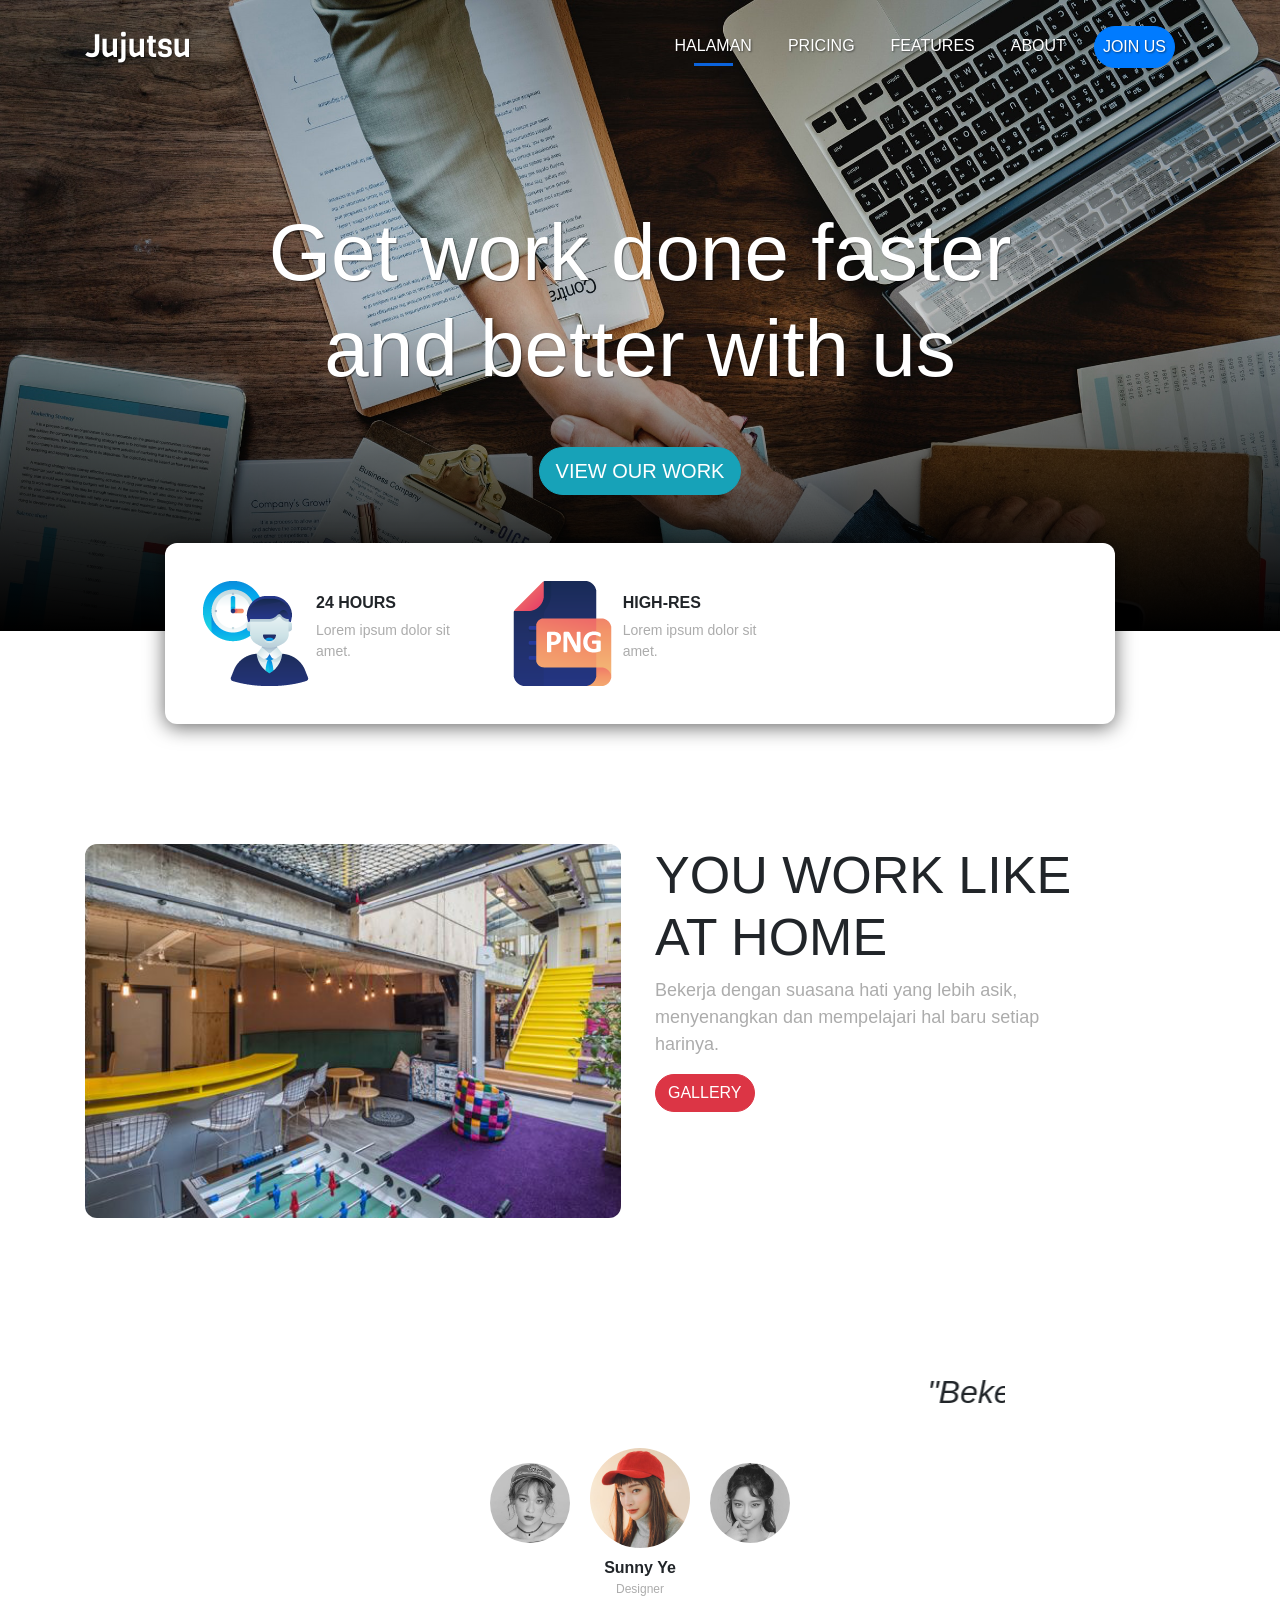
<file: Tugas_4-landing_bootstrap/index.html>
<!doctype html>
<html lang="en">
  <head>
    <!-- Required meta tags -->
    <meta charset="utf-8">
    <meta name="viewport" content="width=device-width, initial-scale=1, shrink-to-fit=no">

    <!-- Bootstrap CSS -->
    <link rel="stylesheet" href="https://stackpath.bootstrapcdn.com/bootstrap/4.1.3/css/bootstrap.min.css" integrity="sha384-MCw98/SFnGE8fJT3GXwEOngsV7Zt27NXFoaoApmYm81iuXoPkFOJwJ8ERdknLPMO" crossorigin="anonymous">
    <link rel="stylesheet" href="css/style.css">

    <!-- Google Fonts -->
    <link href="https://fonts.googleapis.com/css?family=Viga" rel="stylesheet">

    <title>jujutsu kaisen</title>
  </head>
  <body>


    <!-- awal Navbar -->
    <nav class="navbar navbar-expand-lg navbar-light">
      <div class="container">
        <a class="navbar-brand" href="#">Jujutsu</a>
        <button class="navbar-toggler" type="button" data-toggle="collapse" data-target="#navbarNavAltMarkup" aria-controls="navbarNavAltMarkup" aria-expanded="false" aria-label="Toggle navigation">
          <span class="navbar-toggler-icon"></span>
        </button>
        <div class="collapse navbar-collapse" id="navbarNavAltMarkup">
          <div class="navbar-nav ml-auto">
            <a class="nav-item nav-link active" href="#">Halaman <span class="sr-only">(current)</span></a>
            <a class="nav-item nav-link" href="#">Pricing</a>
            <a class="nav-item nav-link" href="#">Features</a>
            <a class="nav-item nav-link" href="#">About</a>
            <a class="nav-item nav-link btn btn-primary text-white tombol" href="#">Join Us</a>
          </div>
        </div>
      </div>
    </nav>
    <!-- akhir Navbar -->

    <!-- Jumbotron -->
    <div class="jumbotron jumbotron-fluid">
      <div class="container">
        <h1 class="display-4">Get work done <span>faster</span> <br>and <span>better</span> with us</h1>
        <a href="#" class="btn btn-info btn-lg tombol">View Our Work</a>
      </div>
    </div>
    <!-- akhir Jumbotron -->


    <!-- container -->
    <div class="container">

      <!-- info panel -->
      <div class="row justify-content-center">
        <div class="col-10 info-panel">
          <div class="row">
            <div class="col-sm y">
              <img src="img/employee.png" alt="Employee" class="img-fluid float-left">
              <h4>24 Hours</h4>
              <p>Lorem ipsum dolor sit amet.</p>
            </div>
            <div class="col-lg y">
              <img src="img/hires.png" alt="HiRes" class="img-fluid float-left">
              <h4>High-Res</h4>
              <p>Lorem ipsum dolor sit amet.</p>
            </div>
            <div class="col-lg y">
              <img src="img/security.png" alt="Security" class="img-fluid float-left">
              <h4>Security</h4>
              <p>Lorem ipsum dolor sit amet.</p>
            </div>
          </div>
        </div>
      </div>
      <!-- akhir info panel -->


      <!-- Workingspace -->
      <div class="row workingspace">
        <div class="col-lg-6">
          <img src="img/workingspace.png" alt="Working Space" class="img-fluid">
        </div>
        <div class="col-lg-5">
          <h2>You <span>Work</span> Like at <span>Home</span></h2>
          <p>Bekerja dengan suasana hati yang lebih asik, menyenangkan
            dan mempelajari hal baru setiap harinya.</p>
          <a href="#" class="btn btn-danger tombol">Gallery</a>
        </div>
      </div>
      <!-- akhir Workingspace -->


      <!-- Testimonial -->
      <section class="testimonial">
        <div class="row justify-content-center">
          <div class="col-lg-8">
            <p>"Bekerja dengan suasana hati yang lebih asik dan mempelajari hal baru setiap harinya."</p>
          </div>
        </div>
        <div class="row justify-content-center">
          <div class="col-lg-6 justify-content-center d-flex">
            <img src="img/img1.png" alt="Testimonial 1">
            <img src="img/img2.png" alt="Testimonial 2" class="img-main">
            <img src="img/img3.png" alt="Testimonial 3">
          </div>
        </div>
        <div class="row justify-content-center info-text">
          <div class="col-lg text-center">
            <h5>Sunny Ye</h5>
            <p>Designer</p>
          </div>
        </div>
      </section>
      <!-- akhir Testimonial -->


    </div>
    <!-- akhir container -->




    

    <!-- Optional JavaScript -->
    <!-- jQuery first, then Popper.js, then Bootstrap JS -->
    <script src="https://code.jquery.com/jquery-3.3.1.slim.min.js" integrity="sha384-q8i/X+965DzO0rT7abK41JStQIAqVgRVzpbzo5smXKp4YfRvH+8abtTE1Pi6jizo" crossorigin="anonymous"></script>
    <script src="https://cdnjs.cloudflare.com/ajax/libs/popper.js/1.14.3/umd/popper.min.js" integrity="sha384-ZMP7rVo3mIykV+2+9J3UJ46jBk0WLaUAdn689aCwoqbBJiSnjAK/l8WvCWPIPm49" crossorigin="anonymous"></script>
    <script src="https://stackpath.bootstrapcdn.com/bootstrap/4.1.3/js/bootstrap.min.js" integrity="sha384-ChfqqxuZUCnJSK3+MXmPNIyE6ZbWh2IMqE241rYiqJxyMiZ6OW/JmZQ5stwEULTy" crossorigin="anonymous"></script>
    <script type="text/javascript" src="js/script.js"></script>
  </body>
</html>
</file>
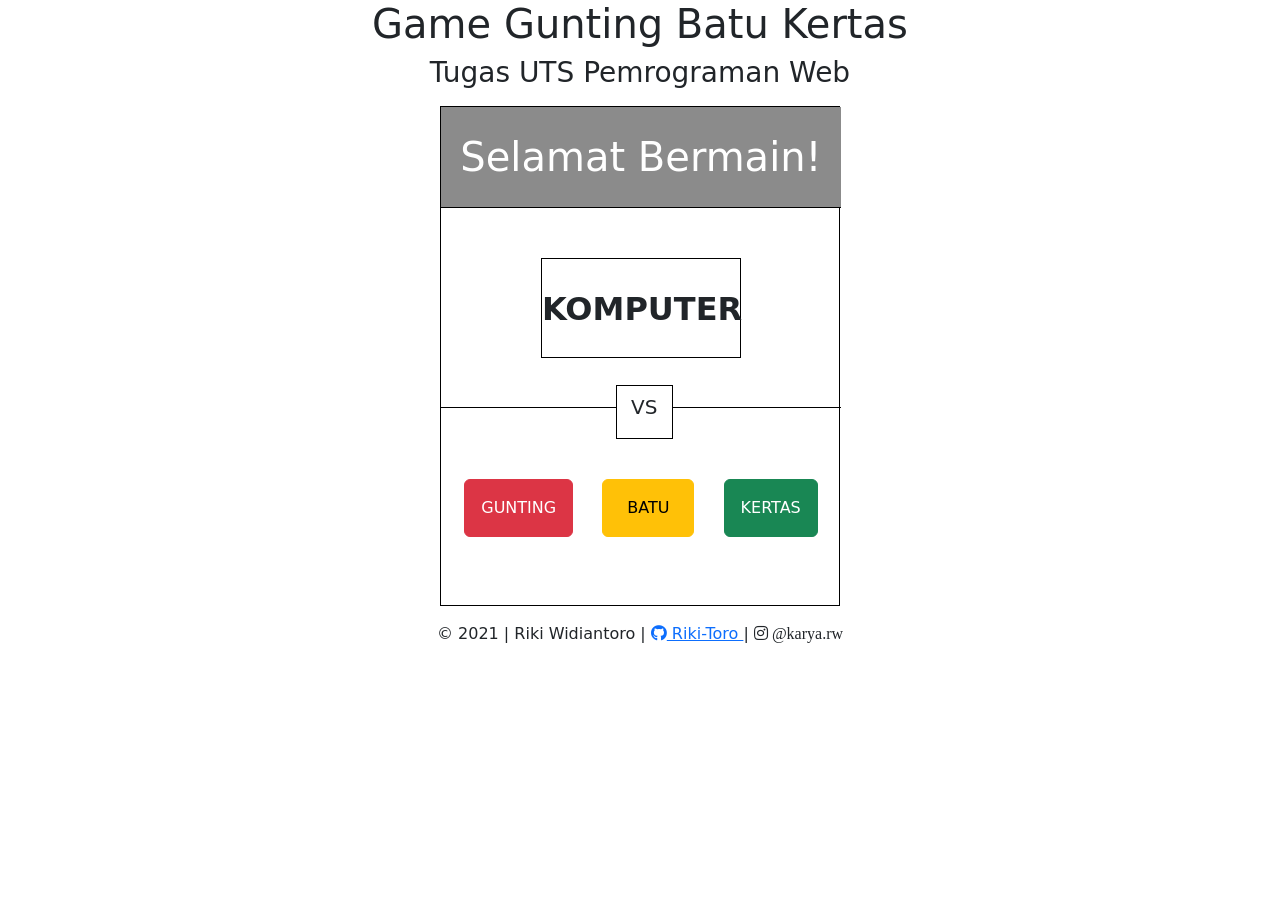
<file: tugas_8-UTS/coba/frontend/index.html>
<!doctype html>
<html lang="en">
    <head>
        <!-- Required meta tags -->
        <meta charset="utf-8">
        <meta name="viewport" content="width=device-width, initial-scale=1">

        <!-- Bootstrap CSS -->
        <link href="https://cdn.jsdelivr.net/npm/bootstrap@5.0.0/dist/css/bootstrap.min.css" rel="stylesheet" integrity="sha384-wEmeIV1mKuiNpC+IOBjI7aAzPcEZeedi5yW5f2yOq55WWLwNGmvvx4Um1vskeMj0" crossorigin="anonymous">

        <!-- my css -->
        <link rel="stylesheet" href="https://cdnjs.cloudflare.com/ajax/libs/font-awesome/5.13.0/css/all.min.css">
        <link rel="stylesheet" href="style.css">

        <title>UTS Game</title>
    </head>
    <body>
        <!-- header -->
        <header class="text-center mb-3">
            <h1>Game Gunting Batu Kertas</h1>
            <h3>Tugas UTS Pemrograman Web</h3>
        </header>


        <!-- isi -->
        <div class="isi">
            <div class="isi-hasil">
                <div class="hasilnya">
                    <p class="hasil">Selamat Bermain!</p>
                </div>
            </div>
            <div class="isi-atas">
                <div class="komputer">
                    <p class="text-center kotak">KOMPUTER</p>
                </div>
            </div>
            <div class="vs">
                <p>VS</p>
            </div>
            <div class="isi-bawah text-center">
                <button type="button" class="btn btn-danger GUNTING p-3">GUNTING</button>
                <button type="button" class="btn btn-warning BATU mx-4 py-3 px-4">BATU</button>
                <button type="button" class="btn btn-success KERTAS p-3">KERTAS</button>
            </div>
        </div>


        <!-- footer -->
        <footer class="text-center mt-3">
            <p>&copy; 2021 | Riki Widiantoro | <a href="https://github.com/Riki-Toro" target="_blank" class="white-text"><i class="fab fa-github"></i> Riki-Toro </a> | <i class="fab fa-instagram"> @karya.rw</i></p>
        </footer>




        <!-- Optional JavaScript; choose one of the two! -->

        <!-- Option 1: Bootstrap Bundle with Popper -->
        <script src="https://cdn.jsdelivr.net/npm/bootstrap@5.0.0/dist/js/bootstrap.bundle.min.js" integrity="sha384-p34f1UUtsS3wqzfto5wAAmdvj+osOnFyQFpp4Ua3gs/ZVWx6oOypYoCJhGGScy+8" crossorigin="anonymous"></script>

        <!-- Option 2: Separate Popper and Bootstrap JS -->
        <!--
        <script src="https://cdn.jsdelivr.net/npm/@popperjs/core@2.9.2/dist/umd/popper.min.js" integrity="sha384-IQsoLXl5PILFhosVNubq5LC7Qb9DXgDA9i+tQ8Zj3iwWAwPtgFTxbJ8NT4GN1R8p" crossorigin="anonymous"></script>
        <script src="https://cdn.jsdelivr.net/npm/bootstrap@5.0.0/dist/js/bootstrap.min.js" integrity="sha384-lpyLfhYuitXl2zRZ5Bn2fqnhNAKOAaM/0Kr9laMspuaMiZfGmfwRNFh8HlMy49eQ" crossorigin="anonymous"></script>
        -->

        <!-- my javascript -->
        <script src="script.js"></script>
    </body>
</html>
</file>
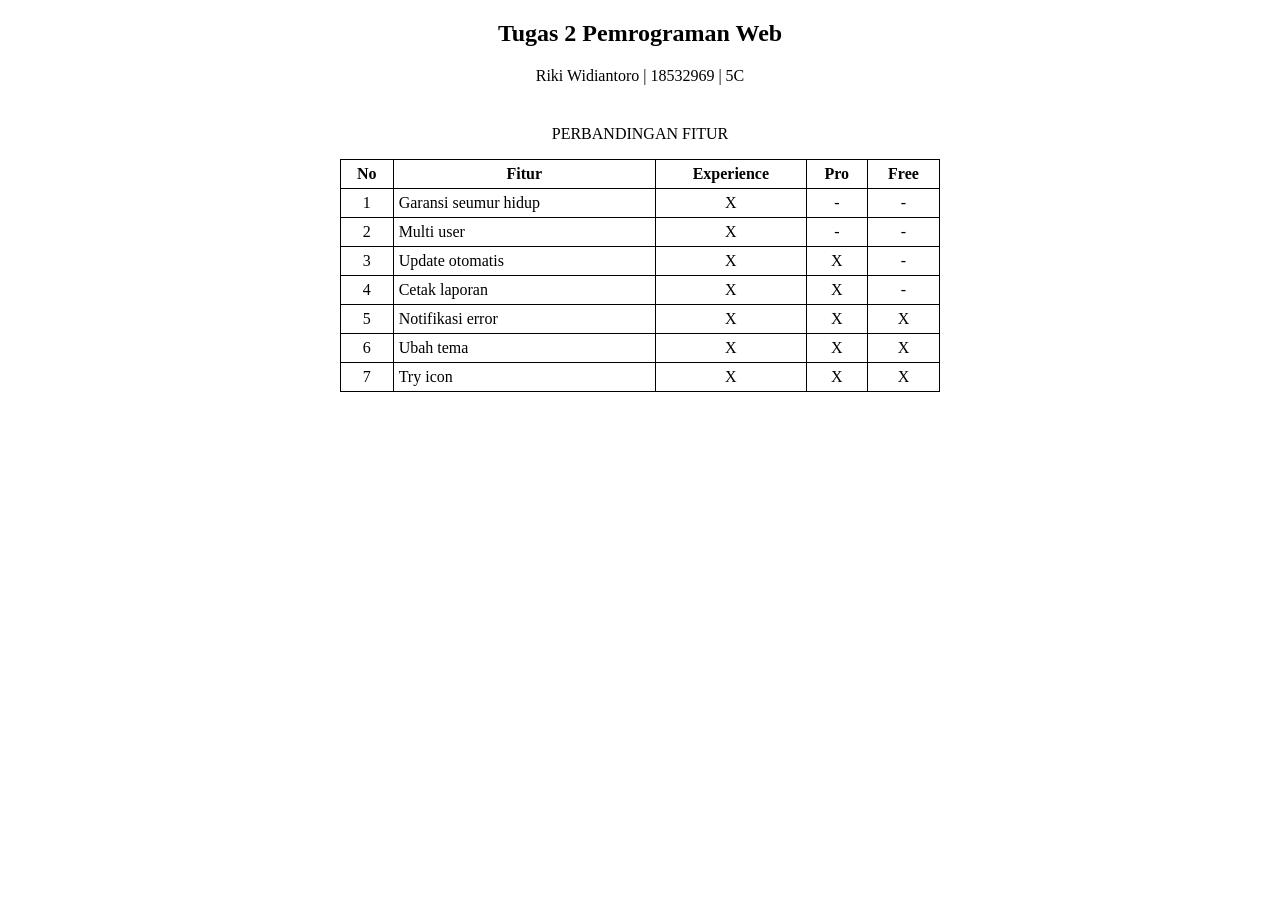
<file: 2-Tabel-index.html>
<!DOCTYPE html>
<html>
<head>
	<title>Tugas 2 Pemrograman Web</title>
	<style type="text/css">
		table, tr, th, td {
			border: 1px solid black;
			border-collapse: collapse;
			margin: auto;
			padding: 5px;
			text-align: center;
		}
		h2, p {
			text-align: center;
		}
		.left {
			text-align: left;
		}
		.p {
			margin-top: 40px;
		}
	</style>
</head>
<body>

	<h2>Tugas 2 Pemrograman Web</h2>
	<p>Riki Widiantoro | 18532969 | 5C</p>

	<div>
		<p class="p">PERBANDINGAN FITUR</p>
		<table width="600px">
			<tr>
				<th>No</th>
				<th>Fitur</th>
				<th>Experience</th>
				<th>Pro</th>
				<th>Free</th>
			</tr>
			<tr>
				<td>1</td>
				<td class="left">Garansi seumur hidup</td>
				<td>X</td>
				<td>-</td>
				<td>-</td>
			</tr>
			<tr>
				<td>2</td>
				<td class="left">Multi user</td>
				<td>X</td>
				<td>-</td>
				<td>-</td>
			</tr>
			<tr>
				<td>3</td>
				<td class="left">Update otomatis</td>
				<td>X</td>
				<td>X</td>
				<td>-</td>
			</tr>
			<tr>
				<td>4</td>
				<td class="left">Cetak laporan</td>
				<td>X</td>
				<td>X</td>
				<td>-</td>
			</tr>
			<tr>
				<td>5</td>
				<td class="left">Notifikasi error</td>
				<td>X</td>
				<td>X</td>
				<td>X</td>
			</tr>
			<tr>
				<td>6</td>
				<td class="left">Ubah tema</td>
				<td>X</td>
				<td>X</td>
				<td>X</td>
			</tr>
			<tr>
				<td>7</td>
				<td class="left">Try icon</td>
				<td>X</td>
				<td>X</td>
				<td>X</td>
			</tr>
		</table>
	</div>

</body>
</html>
</file>
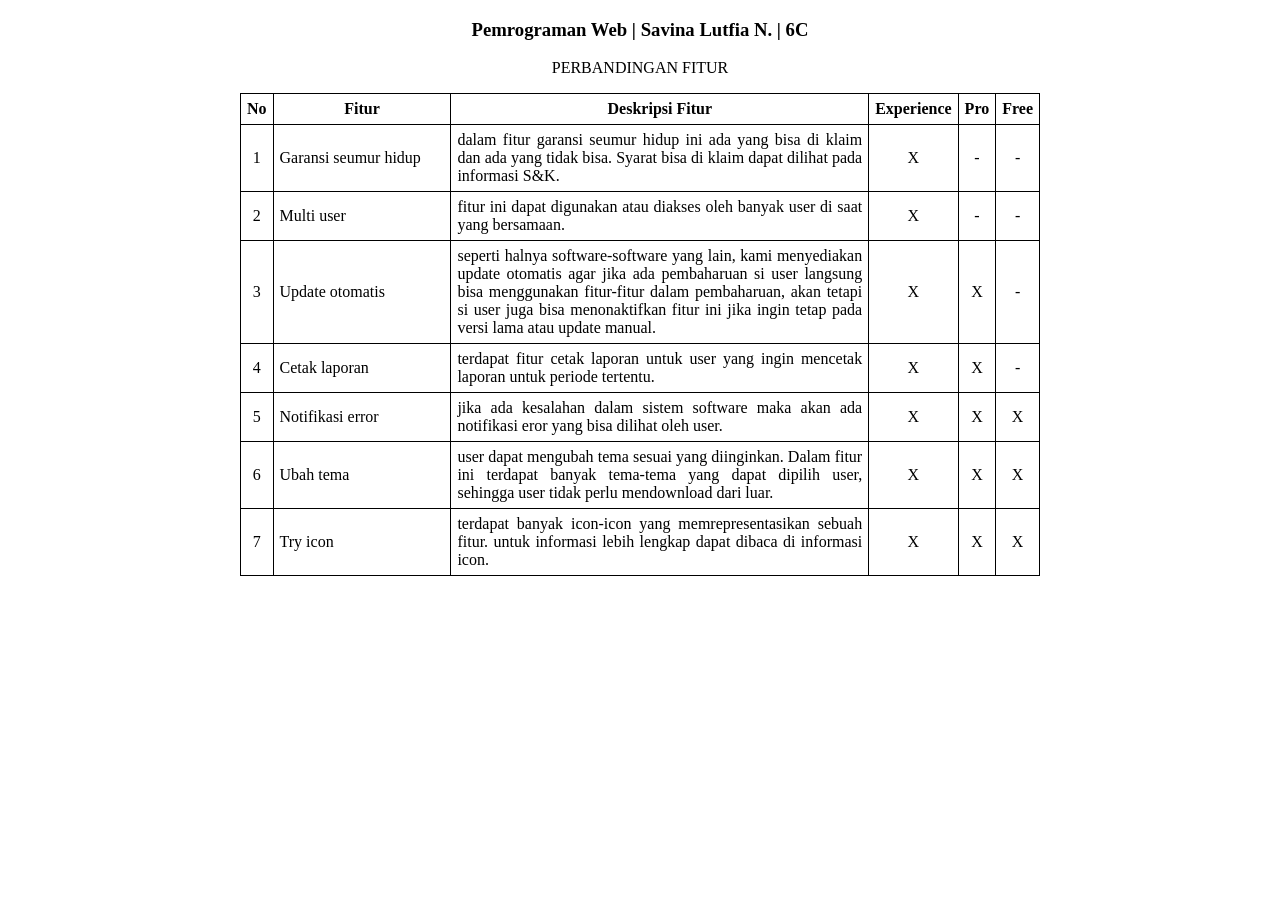
<file: Tugas_2/savina-6C-tugas2.html>
<!DOCTYPE html>
<html>
<head>
	<title>Tugas 2 Pemrograman Web</title>
	<style type="text/css">
		table, tr, th, td {
			border: 1px solid black;
			border-collapse: collapse;
			margin: auto;
			padding: 6px;
			text-align: center;
		}
		h3, p {
			text-align: center;
		}
		.left {
			text-align: left;
		}
		.des {
			text-align: justify;
		} 
	</style>
</head>
<body>

    <h3>Pemrograman Web | Savina Lutfia N. | 6C</h3>

	<div>
		<p class="p">PERBANDINGAN FITUR</p>
		<table width="800px">
			<tr>
				<th>No</th>
				<th width="200px">Fitur</th>
				<th width="500px">Deskripsi Fitur</th>
				<th>Experience</th>
				<th>Pro</th>
				<th>Free</th>
				
			</tr>
			<tr>
				<td>1</td>
				<td class="left">Garansi seumur hidup</td>
				<td class="des">dalam fitur garansi seumur hidup ini ada yang bisa di klaim dan ada yang tidak bisa. Syarat bisa di klaim dapat dilihat pada informasi S&K.</td>
				<td>X</td>
				<td>-</td>
				<td>-</td>
				
			</tr>
			<tr>
				<td>2</td>
				<td class="left">Multi user</td>
				<td class="des">fitur ini dapat digunakan atau diakses oleh banyak user di saat yang bersamaan.</td>
				<td>X</td>
				<td>-</td>
				<td>-</td>
				
			</tr>
			<tr>
				<td>3</td>
				<td class="left">Update otomatis</td>
				<td class="des">seperti halnya software-software yang lain, kami menyediakan update otomatis agar jika ada pembaharuan si user langsung bisa menggunakan fitur-fitur dalam pembaharuan, akan tetapi si user juga bisa menonaktifkan fitur ini jika ingin tetap pada versi lama atau update manual.</td>
				<td>X</td>
				<td>X</td>
				<td>-</td>
				
			</tr>
			<tr>
				<td>4</td>
				<td class="left">Cetak laporan</td>
				<td class="des">terdapat fitur cetak laporan untuk user yang ingin mencetak laporan untuk periode tertentu.</td>
				<td>X</td>
				<td>X</td>
				<td>-</td>
				
			</tr>
			<tr>
				<td>5</td>
				<td class="left">Notifikasi error</td>
				<td class="des">jika ada kesalahan dalam sistem software maka akan ada notifikasi eror yang bisa dilihat oleh user.</td>
				<td>X</td>
				<td>X</td>
				<td>X</td>
				
			</tr>
			<tr>
				<td>6</td>
				<td class="left">Ubah tema</td>
				<td class="des">user dapat mengubah tema sesuai yang diinginkan. Dalam fitur ini terdapat banyak tema-tema yang dapat dipilih user, sehingga user tidak perlu mendownload dari luar.</td>
				<td>X</td>
				<td>X</td>
				<td>X</td>
				
			</tr>
			<tr>
				<td>7</td>
				<td class="left">Try icon</td>
				<td class="des">terdapat banyak icon-icon yang memrepresentasikan sebuah fitur. untuk informasi lebih lengkap dapat dibaca di informasi icon.</td>
				<td>X</td>
				<td>X</td>
				<td>X</td>
				
			</tr>
		</table>

	</div>

</body>
</html>
</file>
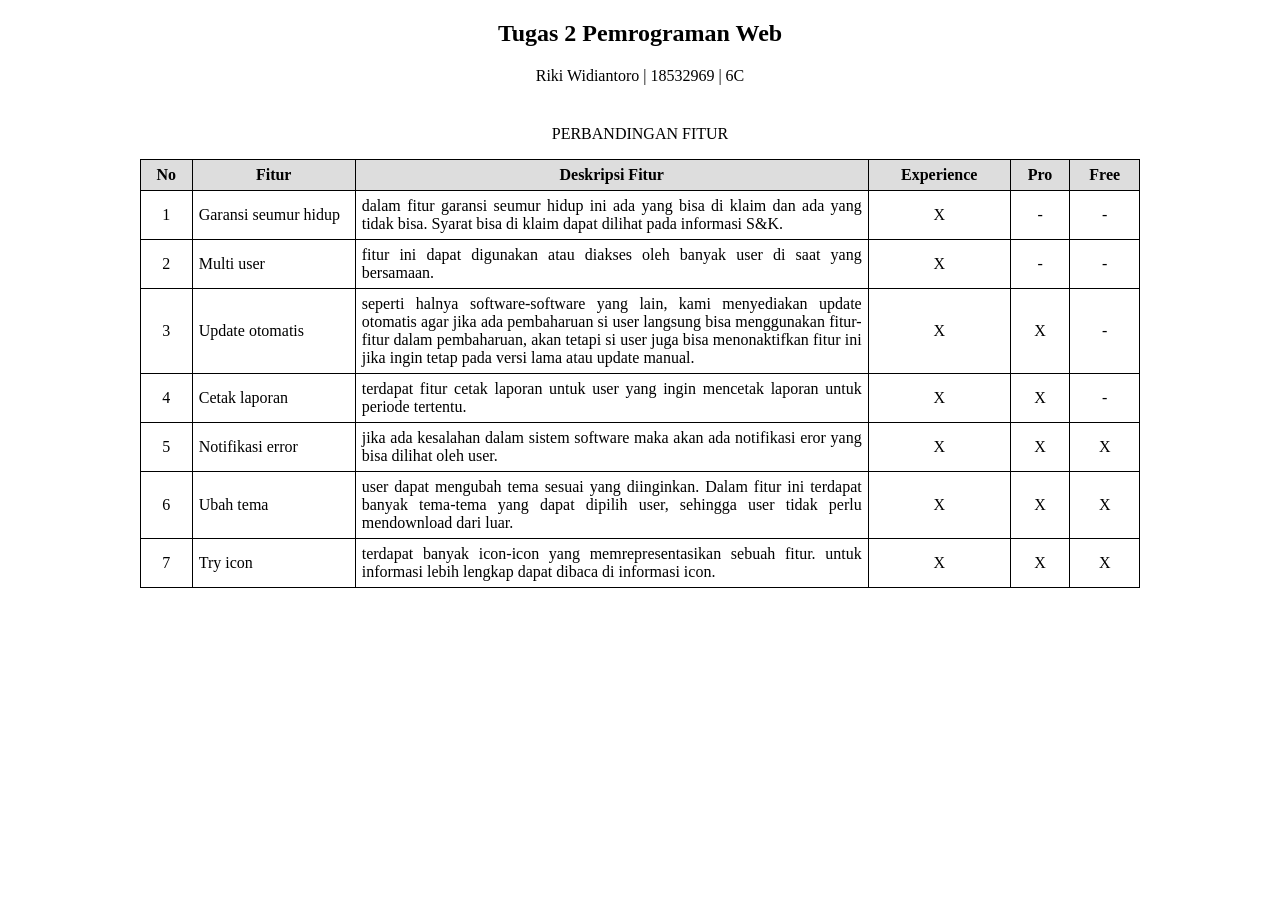
<file: Tugas_2/Tabel-index.html>
<!DOCTYPE html>
<html>
<head>
	<title>Tugas 2 Pemrograman Web</title>
	<style type="text/css">
		body {
			margin-bottom: 100px;
		}
		table, tr, th, td {
			border: 1px solid black;
			border-collapse: collapse;
			margin: auto;
			padding: 6px;
			text-align: center;
		}
		th {
			background-color: #ddd;
		}
		h2, p {
			text-align: center;
		}
		.left {
			text-align: left;
		}
		.p {
			margin-top: 40px;
		}
		.des {
			text-align: justify;
		} 
	</style>
</head>
<body>

	<h2>Tugas 2 Pemrograman Web</h2>
	<p>Riki Widiantoro | 18532969 | 6C</p>

	<div>
		<p class="p">PERBANDINGAN FITUR</p>
		<table width="1000px">
			<tr>
				<th>No</th>
				<th width="150px">Fitur</th>
				<th width="500px">Deskripsi Fitur</th>
				<th>Experience</th>
				<th>Pro</th>
				<th>Free</th>
				
			</tr>
			<tr>
				<td>1</td>
				<td class="left">Garansi seumur hidup</td>
				<td class="des">dalam fitur garansi seumur hidup ini ada yang bisa di klaim dan ada yang tidak bisa. Syarat bisa di klaim dapat dilihat pada informasi S&K.</td>
				<td>X</td>
				<td>-</td>
				<td>-</td>
				
			</tr>
			<tr>
				<td>2</td>
				<td class="left">Multi user</td>
				<td class="des">fitur ini dapat digunakan atau diakses oleh banyak user di saat yang bersamaan.</td>
				<td>X</td>
				<td>-</td>
				<td>-</td>
				
			</tr>
			<tr>
				<td>3</td>
				<td class="left">Update otomatis</td>
				<td class="des">seperti halnya software-software yang lain, kami menyediakan update otomatis agar jika ada pembaharuan si user langsung bisa menggunakan fitur-fitur dalam pembaharuan, akan tetapi si user juga bisa menonaktifkan fitur ini jika ingin tetap pada versi lama atau update manual.</td>
				<td>X</td>
				<td>X</td>
				<td>-</td>
				
			</tr>
			<tr>
				<td>4</td>
				<td class="left">Cetak laporan</td>
				<td class="des">terdapat fitur cetak laporan untuk user yang ingin mencetak laporan untuk periode tertentu.</td>
				<td>X</td>
				<td>X</td>
				<td>-</td>
				
			</tr>
			<tr>
				<td>5</td>
				<td class="left">Notifikasi error</td>
				<td class="des">jika ada kesalahan dalam sistem software maka akan ada notifikasi eror yang bisa dilihat oleh user.</td>
				<td>X</td>
				<td>X</td>
				<td>X</td>
				
			</tr>
			<tr>
				<td>6</td>
				<td class="left">Ubah tema</td>
				<td class="des">user dapat mengubah tema sesuai yang diinginkan. Dalam fitur ini terdapat banyak tema-tema yang dapat dipilih user, sehingga user tidak perlu mendownload dari luar.</td>
				<td>X</td>
				<td>X</td>
				<td>X</td>
				
			</tr>
			<tr>
				<td>7</td>
				<td class="left">Try icon</td>
				<td class="des">terdapat banyak icon-icon yang memrepresentasikan sebuah fitur. untuk informasi lebih lengkap dapat dibaca di informasi icon.</td>
				<td>X</td>
				<td>X</td>
				<td>X</td>
				
			</tr>
		</table>

	</div>

</body>
</html>
</file>
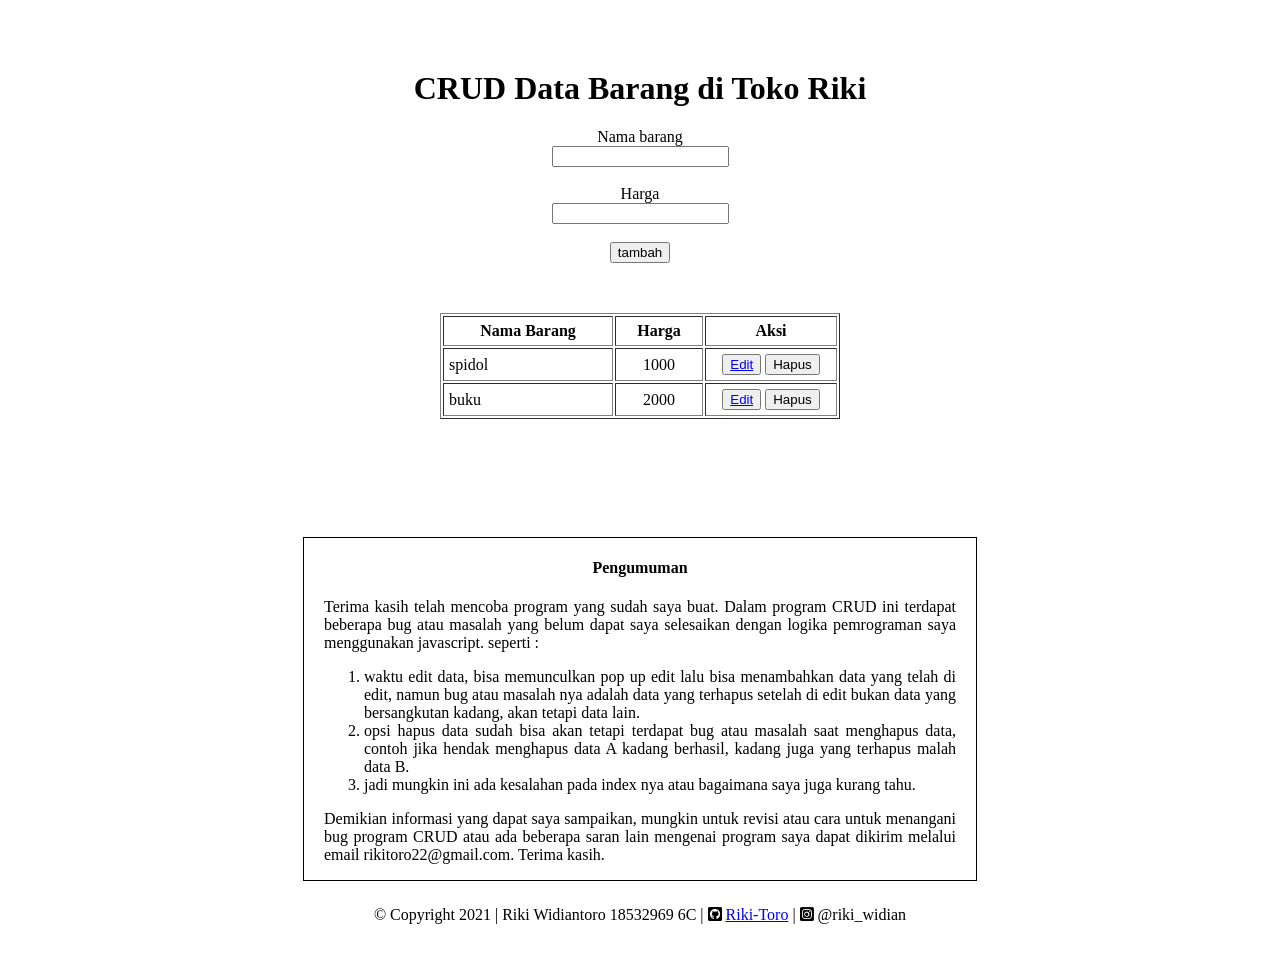
<file: tugas_5-CRUD_javascript/cobalagi.html>
<!DOCTYPE html>
<html lang="en">
<head>
    <meta charset="UTF-8">
    <meta http-equiv="X-UA-Compatible" content="IE=edge">
    <meta name="viewport" content="width=device-width, initial-scale=1.0">

    <!-- pastikan untuk terhubung dengan koneksi internet untuk font-awesome -->
    <link rel="stylesheet" href="https://cdnjs.cloudflare.com/ajax/libs/font-awesome/5.13.0/css/all.min.css">
    <title>Toko Riki</title>
    <style>
        .container {
            text-align: center;
            margin-top: 70px;
            margin-bottom: 50px;
        }
        table {
            margin: auto;
        }
        .aksi {
            text-align: center;
        }
        .pengumuman {
            width: 50%;
            margin: auto;
            border: 1px solid black;
            padding: 0px 20px;
            text-align: justify;
        }
        .footer {
            text-align: center;
            margin: 25px auto 50px;
        }

        /* awal pop up */
        #popup {
            visibility: hidden;
            opacity: 0;
            margin-top: -200px;
        }
        #popup:target {
            visibility:visible;
            opacity: 1;
            background-color: rgba(255,255,255,0.8);
            position: fixed;
            top:0;
            left:0;
            right:0;
            bottom:0;
            margin:0;
            z-index: 99999999999;
            transition:all 1s;
        }

        @media (min-width: 768px){
            .popup-container {
                width:600px;
            }
        }
        @media (max-width: 767px){
            .popup-container {
                width:100%;
            }
        }
        .popup-container {
            position: relative;
            margin:7% auto;
            padding:30px 50px;
            background-color: #333;
            color:#fff;
            border-radius: 3px;
        }

        a.popup-close {
            position: absolute;
            top:3px;
            right:3px;
            background-color: #fff;
            padding:7px 10px;
            font-size: 20px;
            text-decoration: none;
            line-height: 1;
            color:#333;
        }
        /* akhir pop up */
    </style>
</head>
<body>

    <!-- Nama : Riki Widiantoro | 18532969 | Kelompok 6 | Teknik Informatika 6C -->
    
    <!-- awal input -->
    <div class="container">
        <h1>CRUD Data Barang di Toko Riki</h1>
        <label for="nama">Nama barang</label>
        <br>
        <input type="text" id="nama" class="nama">
        <br><br>
        <!-- <select name="kategori" id="kategori" class="kategori">
            <option value="" class="kat">makanan</option>
            <option value="" class="kat">minuman</option>
            <option value="" class="kat">camilan</option>
        </select> -->
        <label for="harga">Harga</label>
        <br>
        <input type="text" id="harga" class="harga">
        <br><br>
        <button>tambah</button>

    </div>
    <!-- akhir input -->


    <!-- awal tabel -->
    <table border="1" width="400" id="tabel" cellpadding="5">
        <tr>
            <th>Nama Barang</th>
            <th>Harga</th>
            <th width="120">Aksi</th>
        </tr>
    </table>
    <!-- akhir tabel -->


    <!-- awal pop up edit -->
    <div class="popup-wrapper" id="popup">
        <div class="popup-container">
            <h3>Edit Data Barang</h3>
            <div class="input-group">
                <input class="nEdit" type="text" placeholder="Nama barang">
                <input class="hEdit" type="text" placeholder="Harga">
                <button><a href="#closed">Edit</a></button>
            </div>
            <a href="#closed" class="popup-close">X</a>
        </div>
    </div>
    <!-- akhir pop up edit -->

    <!-- penggumuman -->
    <div class="pengumuman">
        <h4 style="text-align: center;">Pengumuman</h4>
        <p>Terima kasih telah mencoba program yang sudah saya buat. Dalam program CRUD ini terdapat beberapa bug atau masalah yang belum dapat saya selesaikan dengan logika pemrograman saya menggunakan javascript. seperti :</p>
        <ol>
            <li>waktu edit data, bisa memunculkan pop up edit lalu bisa menambahkan data yang telah di edit, namun bug atau masalah nya adalah data yang terhapus setelah di edit bukan data yang bersangkutan kadang, akan tetapi data lain.</li>
            <li>opsi hapus data sudah bisa akan tetapi terdapat bug atau masalah saat menghapus data, contoh jika hendak menghapus data A kadang berhasil, kadang juga yang terhapus malah data B.</li>
            <li>jadi mungkin ini ada kesalahan pada index nya atau bagaimana saya juga kurang tahu.</li>
        </ol>
        <p>Demikian informasi yang dapat saya sampaikan, mungkin untuk revisi atau cara untuk menangani bug program CRUD atau ada beberapa saran lain mengenai program saya dapat dikirim melalui email <span>rikitoro22@gmail.com</span>. Terima kasih.</p>
    </div>
    <!-- akhir penggumuman -->

    <!-- awal footer -->
    <div class="footer">
        <p>&copy Copyright 2021 | Riki Widiantoro 18532969 6C |  <i class="fab fa-github-square"></i> <a href="https://github.com/Riki-Toro" target="_blank">Riki-Toro</a>  |  <i class="fab fa-instagram-square"> @riki_widian</i></p>
    </div>
    <!-- akhir footer -->

    <script>
        // data awal dalam bentuk array
        let dataBarang = [
            {
                nama: "spidol",
                kategori: "makanan",
                harga: "1000"
            },
            {
                nama: "buku",
                kategori: "minuman",
                harga: "2000"
            }
        ];

        // membuat + menampilkan data
        let tabel = document.querySelector('table');

        let tEdit = `<button class="edit"><a href="#popup" class="popup-link">Edit</a></button>`;
        let tHapus = `<button class="hapus">Hapus</button>`;

        dataBarang.forEach(m => {
            tabel.innerHTML += `<tr><td>${m.nama}</td><td class="aksi">${m.harga}</td><td class="aksi">${tEdit} ${tHapus}</td></tr>`;
        });

        // // form reset
        // function inputReset() {
        //         document.querySelector(".container").reset();
        // }
        
        

        // tambah barang
        const tambah = document.querySelector('.container button');
        tambah.addEventListener('click', function() {
            let input = document.querySelector('.container .nama').value;
            let harga = document.querySelector('.container .harga').value;
            
            // let kate = document.querySelectorAll('container .kategori .kat').values();
            
            // let pil = "";
            // for ( k of kate ) {
            //     k = pil;
            // }

            // kategori.forEach(k => {
            //     // let kat = k;
            //     tabel.innerHTML += `<tr><td>${input}</td><td>${k}</td><td>${harga}</td><td>${tEdit}${tHapus}</td></tr>`;
            // });

            tabel.innerHTML += `<tr><td>${input}</td><td class="aksi">${harga}</td><td class="aksi">${tEdit} ${tHapus}</td></tr>`;

            // // form reset
            
            // input.reset();
            // harga.reset();
            // inputReset();


            // // // hapus
            hapusBarang();
            
        });
        hapusBarang();

        


        // edit barang
        // const edit = document.querySelectorAll('.edit');
        // for(f of edit) {
        //     f.addEventListener('click', function() {
        //         // let form1 = prompt('Masukkan nama barang : ');
        //     });
        // }

        function editBarang() {
            let editTombol = document.querySelector('.popup-wrapper .popup-container .input-group button');
            let tombolEditTabel = document.querySelector('.edit');
            
            editTombol.addEventListener('click', function() {
                let editNama = document.querySelector('.popup-wrapper .popup-container .input-group .nEdit').value;
                let editHarga = document.querySelector('.popup-wrapper .popup-container .input-group .hEdit').value;

                // yg dihapus
                let ppp = tombolEditTabel.parentNode.parentNode.rowIndex;
                tabel.deleteRow(ppp);


                // for ( eh of tombolEditTabel) {
                //     // let barisEditHapus = eh.parentNode.parentNode.rowIndex;
                //     console.log(eh);
                    
                //     // barisEditHapus = barisEditHapus - 1;
                //     // tabel.deleteRow(barisEditHapus);
                // }
                
                
                // while ( ed = true ) {
                //     barisEditHapus = barisEditHapus - 1;
                //     baris.deleteRow(barisEditHapus);
                // }


                // yg di edit
                tabel.innerHTML += `<tr><td>${editNama}</td><td class="aksi">${editHarga}</td><td class="aksi">${tEdit} ${tHapus}</td></tr>`;
                
                hapusBarang();
            });
        }
        editBarang();


        // hapus barang
        // const hapus = document.querySelectorAll('.hapus');
        // for( h of hapus ) {
        //     h.addEventListener('click', function() {
        //         console.log(h);
        //     });
        // }
        // function hapusBarang() {
        //     dataBarang.splice();
        // }
        function hapusBarang() {
            const hapus = document.querySelectorAll('.hapus');
            for( h of hapus ) {
                h.addEventListener('click', function(ha) {
                    let a = confirm('Anda yakin ingin menghapus?');
                    let barisTabel = h.parentNode.parentNode.rowIndex;
                    if ( ha = a ) {
                        barisTabel = barisTabel - 1;
                        tabel.deleteRow(barisTabel);
                    } else {
                        console.log('salah');
                    }
                });
            }
        }




    </script>

</body>
</html>
</file>
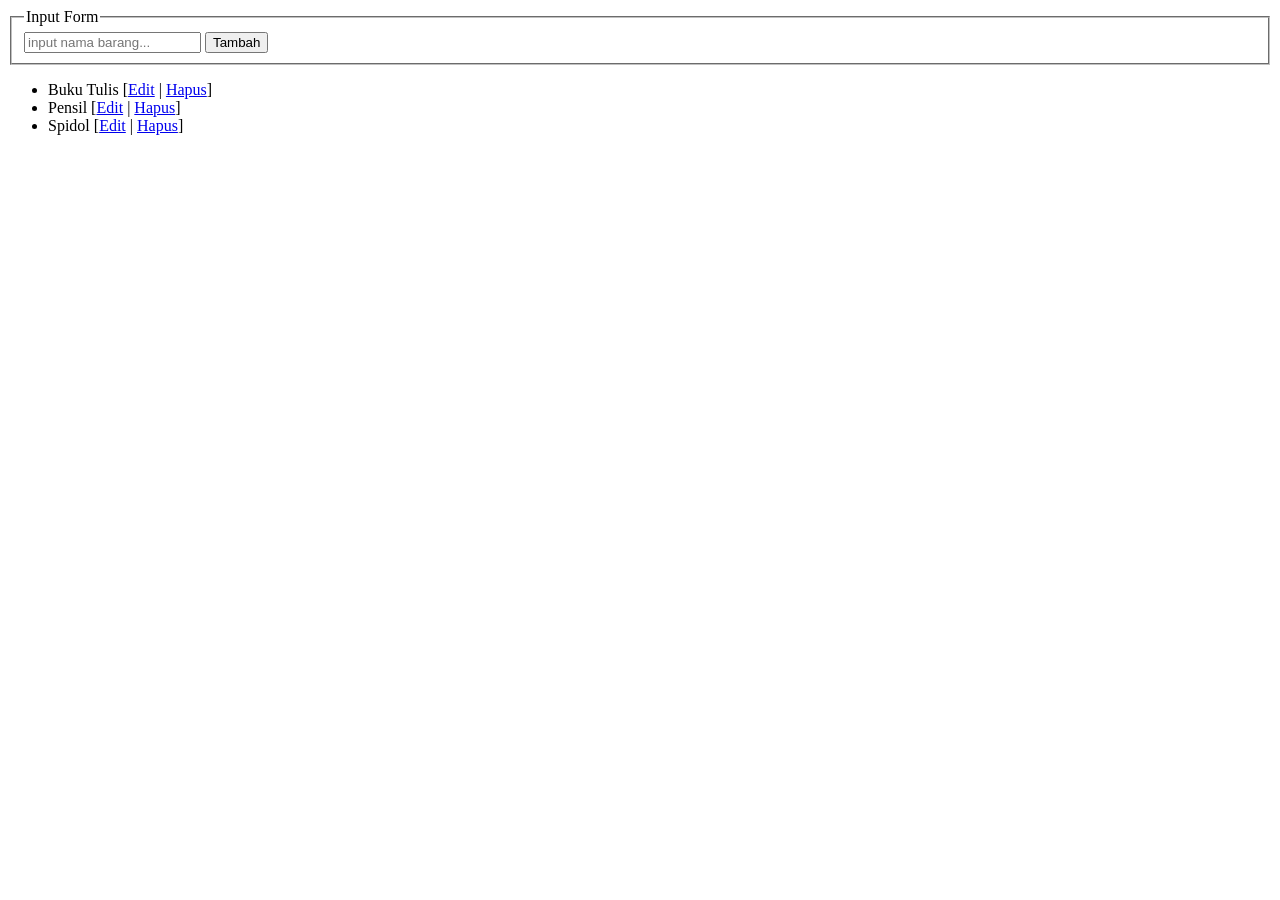
<file: tugas_5-CRUD_javascript/contoh-jadi.html>
<!DOCTYPE html>
<html lang="en">
<head>
    <meta charset="UTF-8">
    <meta name="viewport" content="width=device-width, initial-scale=1.0">
    <meta http-equiv="X-UA-Compatible" content="ie=edge">
    <title>Belajar Fungsi di Javascript</title>
</head>
<body>
    
    <fieldset>
        <legend>Input Form</legend>
        <input type="text" name="barang" placeholder="input nama barang..." />
        <input type="button" onclick="addBarang()" value="Tambah" />
    </fieldset>

    <div>
        <ul id="list-barang">
        </ul>
    </div>

    <script>
        var dataBarang = [
    "Buku Tulis",
    "Pensil",
    "Spidol"
];


function showBarang(){
    var listBarang = document.getElementById("list-barang");
    // clear list barang
    listBarang.innerHTML = "";

    // cetak semua barang
    for(let i = 0; i < dataBarang.length; i++){
        var btnEdit = "<a href='#' onclick='editBarang("+i+")'>Edit</a>";
        var btnHapus = "<a href='#' onclick='deleteBarang("+i+")'>Hapus</a>";

        listBarang.innerHTML += "<li>" + dataBarang[i] + " ["+btnEdit + " | "+ btnHapus +"]</li>";        
    }
}

function addBarang(){
    var input = document.querySelector("input[name=barang]");
    dataBarang.push(input.value);
    showBarang();
}

function editBarang(id){
    var newBarang = prompt("Nama baru", dataBarang[id]);
    dataBarang[id] = newBarang;
    showBarang();
}

function deleteBarang(id){
    dataBarang.splice(id, 1);
    showBarang();
}

showBarang();
    </script>
</body>
</html>
</file>
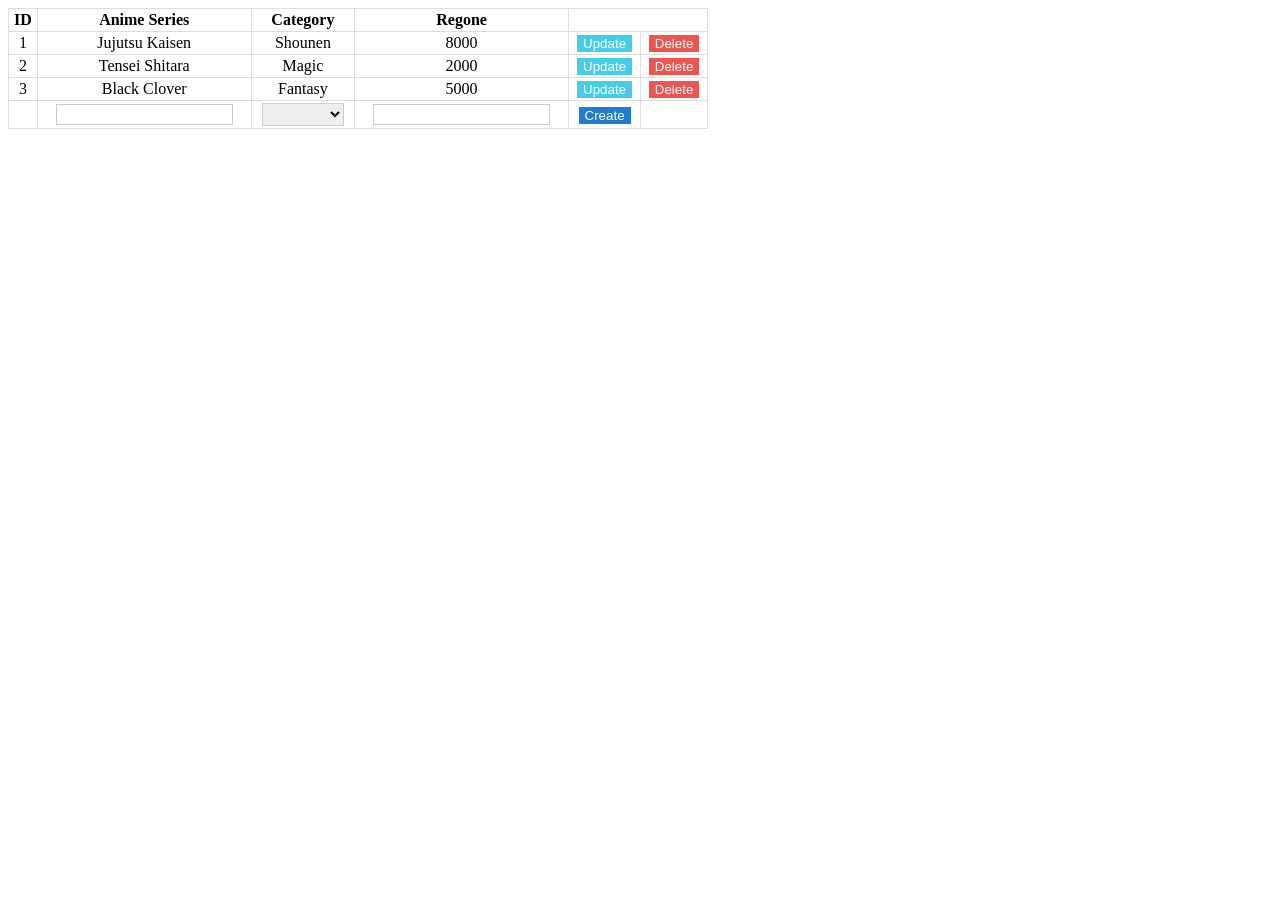
<file: tugas_5-CRUD_javascript/contoh_materiTugas.html>
<!DOCTYPE html>
<html>
<head>
    <title>CRUD Dengan JavaScript</title>
    <style>
        table 
        {
            width: 100%;
        }
        table, th, td 
        {
            border: solid 1px #DDD;
            border-collapse: collapse;
            padding: 2px 3px;
            text-align: center;
        }
      
        input[type='button'] 
        {
            cursor: pointer;
            border: none;
            color: #FFF;
        }
        
        input[type='text'], select 
        {
            text-align: center;
            border: solid 1px #CCC;
            width: auto;
            padding: 2px 3px;
        }
    </style>
</head>
<body>
    <!--Menampilkan seluruh bentuk disini.-->
    <div id="container" style="width:700px;"></div>
</body>

<script>
    var crudApp = new function () {

        // membuat object array dng values JSON.
        this.myBooks = [
            { ID: '1', Anime_Series: 'Jujutsu Kaisen', Category: 'Shounen', Regone: 8000.000 },
            { ID: '2', Anime_Series: 'Tensei Shitara', Category: 'Magic', Regone: 2000.000 },
            { ID: '3', Anime_Series: 'Black Clover', Category: 'Fantasy', Regone: 5000.000 }
        ]

        this.category = ['Shounen', 'Magic', 'Comedy', 'Fantasy'];
        this.col = [];

        this.createTable = function () {

            // Ektraksi value dari header tabel.
            for (var i = 0; i < this.myBooks.length; i++) {
                for (var key in this.myBooks[i]) {
                    if (this.col.indexOf(key) === -1) {
                        this.col.push(key);
                    }
                }
            }

            // Membuat tabel.
            var table = document.createElement('table');
            table.setAttribute('id', 'booksTable');     // Seting id tabel.

            var tr = table.insertRow(-1);               // membuat baris (untuk header).

            for (var h = 0; h < this.col.length; h++) {
                // menambahkan tabel header.
                var th = document.createElement('th');
                th.innerHTML = this.col[h].replace('_', ' ');
                tr.appendChild(th);
            }

            // menambahkan baris menggunakan JSON data.
            for (var i = 0; i < this.myBooks.length; i++) {

                tr = table.insertRow(-1);           // membuat baris baru.

                for (var j = 0; j < this.col.length; j++) {
                    var tabCell = tr.insertCell(-1);
                    tabCell.innerHTML = this.myBooks[i][this.col[j]];
                }

                // membuat cell tabel dan elemen secara dinamis melalui events.

                this.td = document.createElement('td');

                // *** Opsi Cancel.
                tr.appendChild(this.td);
                var lblCancel = document.createElement('label');
                lblCancel.innerHTML = '✖';
                lblCancel.setAttribute('onclick', 'crudApp.Cancel(this)');
                lblCancel.setAttribute('style', 'display:none;');
                lblCancel.setAttribute('title', 'Cancel');
                lblCancel.setAttribute('id', 'lbl' + i);
                this.td.appendChild(lblCancel);

                // *** SAVE.
                tr.appendChild(this.td);
                var btSave = document.createElement('input');

                btSave.setAttribute('type', 'button');      // SET ATTRIBUTES.
                btSave.setAttribute('value', 'Save');
                btSave.setAttribute('id', 'Save' + i);
                btSave.setAttribute('style', 'display:none;');
                btSave.setAttribute('onclick', 'crudApp.Save(this)');       // melakukan proses BUTTON's 'onclick' EVENT.
                this.td.appendChild(btSave);

                // *** UPDATE.
                tr.appendChild(this.td);
                var btUpdate = document.createElement('input');

                btUpdate.setAttribute('type', 'button');    // SET ATTRIBUTES.
                btUpdate.setAttribute('value', 'Update');
                btUpdate.setAttribute('id', 'Edit' + i);
                btUpdate.setAttribute('style', 'background-color:#44CCEB;');
                btUpdate.setAttribute('onclick', 'crudApp.Update(this)');   // Melakukan proses BUTTON's 'onclick' EVENT.
                this.td.appendChild(btUpdate);

                // *** DELETE.
                this.td = document.createElement('th');
                tr.appendChild(this.td);
                var btDelete = document.createElement('input');
                btDelete.setAttribute('type', 'button');    // SET INPUT ATTRIBUTE.
                btDelete.setAttribute('value', 'Delete');
                btDelete.setAttribute('style', 'background-color:#ED5650;');
                btDelete.setAttribute('onclick', 'crudApp.Delete(this)');   // melakukan proses BUTTON's 'onclick' EVENT.
                this.td.appendChild(btDelete);
            }


            // menambahkan Baris kosong teks dan menu dropdown List (inputan baru).

            tr = table.insertRow(-1);           // Membuat baris terakir.

            for (var j = 0; j < this.col.length; j++) {
                var newCell = tr.insertCell(-1);
                if (j >= 1) {

                    if (j == 2) {   // menambahkan ADD A DROPDOWN LIST AT THE SECOND COLUMN (FOR Category).

                        var select = document.createElement('select');      // membuat list dropdown.
                        select.innerHTML = '<option value=""></option>';
                        for (k = 0; k < this.category.length; k++) {
                            select.innerHTML = select.innerHTML +
                                '<option value="' + this.category[k] + '">' + this.category[k] + '</option>';
                        }
                        newCell.appendChild(select);
                    }
                    else {
                        var tBox = document.createElement('input');          // membuat dan menambahkan textbox.
                        tBox.setAttribute('type', 'text');
                        tBox.setAttribute('value', '');
                        newCell.appendChild(tBox);
                    }
                }
            }

            this.td = document.createElement('td');
            tr.appendChild(this.td);

            var btNew = document.createElement('input');

            btNew.setAttribute('type', 'button');       // Set Attribute.
            btNew.setAttribute('value', 'Create');
            btNew.setAttribute('id', 'New' + i);
            btNew.setAttribute('style', 'background-color:#207DD1;');
            btNew.setAttribute('onclick', 'crudApp.CreateNew(this)');       // memproses tombol 'onclick'event.
            this.td.appendChild(btNew);

            var div = document.getElementById('container');
            div.innerHTML = '';
            div.appendChild(table);    // menambahkan dalam tabel di halaman web.
        };

        // ****** Start proses.

        // CANCEL.
        this.Cancel = function (oButton) {

            // sembunyikan button (tombol).
            oButton.setAttribute('style', 'display:none; float:none;');

            var activeRow = oButton.parentNode.parentNode.rowIndex;

            // sembunyikan save button.
            var btSave = document.getElementById('Save' + (activeRow - 1));
            btSave.setAttribute('style', 'display:none;');

            // tampilkan update button.
            var btUpdate = document.getElementById('Edit' + (activeRow - 1));
            btUpdate.setAttribute('style', 'display:block; margin:0 auto; background-color:#44CCEB;');

            var tab = document.getElementById('booksTable').rows[activeRow];

            for (i = 0; i < this.col.length; i++) {
                var td = tab.getElementsByTagName("td")[i];
                td.innerHTML = this.myBooks[(activeRow - 1)][this.col[i]];
            }
        }


        // EDIT DATA.
        this.Update = function (oButton) {
            var activeRow = oButton.parentNode.parentNode.rowIndex;
            var tab = document.getElementById('booksTable').rows[activeRow];

            // menampilkan dropdown list dengan kategori.
            for (i = 1; i < 4; i++) {
                if (i == 2) {
                    var td = tab.getElementsByTagName("td")[i];
                    var ele = document.createElement('select');      // DROPDOWN LIST.
                    ele.innerHTML = '<option value="' + td.innerText + '">' + td.innerText + '</option>';
                    for (k = 0; k < this.category.length; k++) {
                        ele.innerHTML = ele.innerHTML +
                            '<option value="' + this.category[k] + '">' + this.category[k] + '</option>';
                    }
                    td.innerText = '';
                    td.appendChild(ele);
                }
                else {
                    var td = tab.getElementsByTagName("td")[i];
                    var ele = document.createElement('input');      // TEXTBOX.
                    ele.setAttribute('type', 'text');
                    ele.setAttribute('value', td.innerText);
                    td.innerText = '';
                    td.appendChild(ele);
                }
            }

            var lblCancel = document.getElementById('lbl' + (activeRow - 1));
            lblCancel.setAttribute('style', 'cursor:pointer; display:block; width:20px; float:left; position: absolute;');

            var btSave = document.getElementById('Save' + (activeRow - 1));
            btSave.setAttribute('style', 'display:block; margin-left:30px; float:left; background-color:#2DBF64;');

            // menyembunyikan tombol.
            oButton.setAttribute('style', 'display:none;');
        };


        // DELETE DATA.
        this.Delete = function (oButton) {
            var activeRow = oButton.parentNode.parentNode.rowIndex;
            this.myBooks.splice((activeRow - 1), 1);    // delete baris yg aktif.
            this.createTable();                         // memuat ulang tabel.
        };

        // SAVE DATA.
        this.Save = function (oButton) {
            var activeRow = oButton.parentNode.parentNode.rowIndex;
            var tab = document.getElementById('booksTable').rows[activeRow];

            // UPDATE komik melalui ARRAY dengan values.
            for (i = 1; i < this.col.length; i++) {
                var td = tab.getElementsByTagName("td")[i];
                if (td.childNodes[0].getAttribute('type') == 'text' || td.childNodes[0].tagName == 'SELECT') {  // periksa jika element value textbox atau select.
                    this.myBooks[(activeRow - 1)][this.col[i]] = td.childNodes[0].value;      // Simpan value.
                }
            }
            this.createTable();     // Muat ulang tabel.
        }

        // CREATE NEW.
        this.CreateNew = function (oButton) {
            var activeRow = oButton.parentNode.parentNode.rowIndex;
            var tab = document.getElementById('booksTable').rows[activeRow];
            var obj = {};

            // UPDATE komik melalui ARRAY dengan values.
            for (i = 1; i < this.col.length; i++) {
                var td = tab.getElementsByTagName("td")[i];
                if (td.childNodes[0].getAttribute('type') == 'text' || td.childNodes[0].tagName == 'SELECT') {      // periksa jika seluruh element adalah TEXTBOX atau SELECT.
                    var txtVal = td.childNodes[0].value;
                    if (txtVal != '') {
                        obj[this.col[i]] = txtVal.trim();
                    }
                    else {
                        obj = '';
                        alert('all fields are compulsory');
                        break;
                    }
                }
            }
            obj[this.col[0]] = this.myBooks.length + 1;     // ID baru.

            if (Object.keys(obj).length > 0) {      // periksa IF obyek tidak kosong.
                this.myBooks.push(obj);             // PUSH (ADD) DATA ke JSON ARRAY.
                this.createTable();                 // Muat ulang tabel.
            }
        }

        // ****** Fin.
    }

    crudApp.createTable();
</script>
</html>
</file>
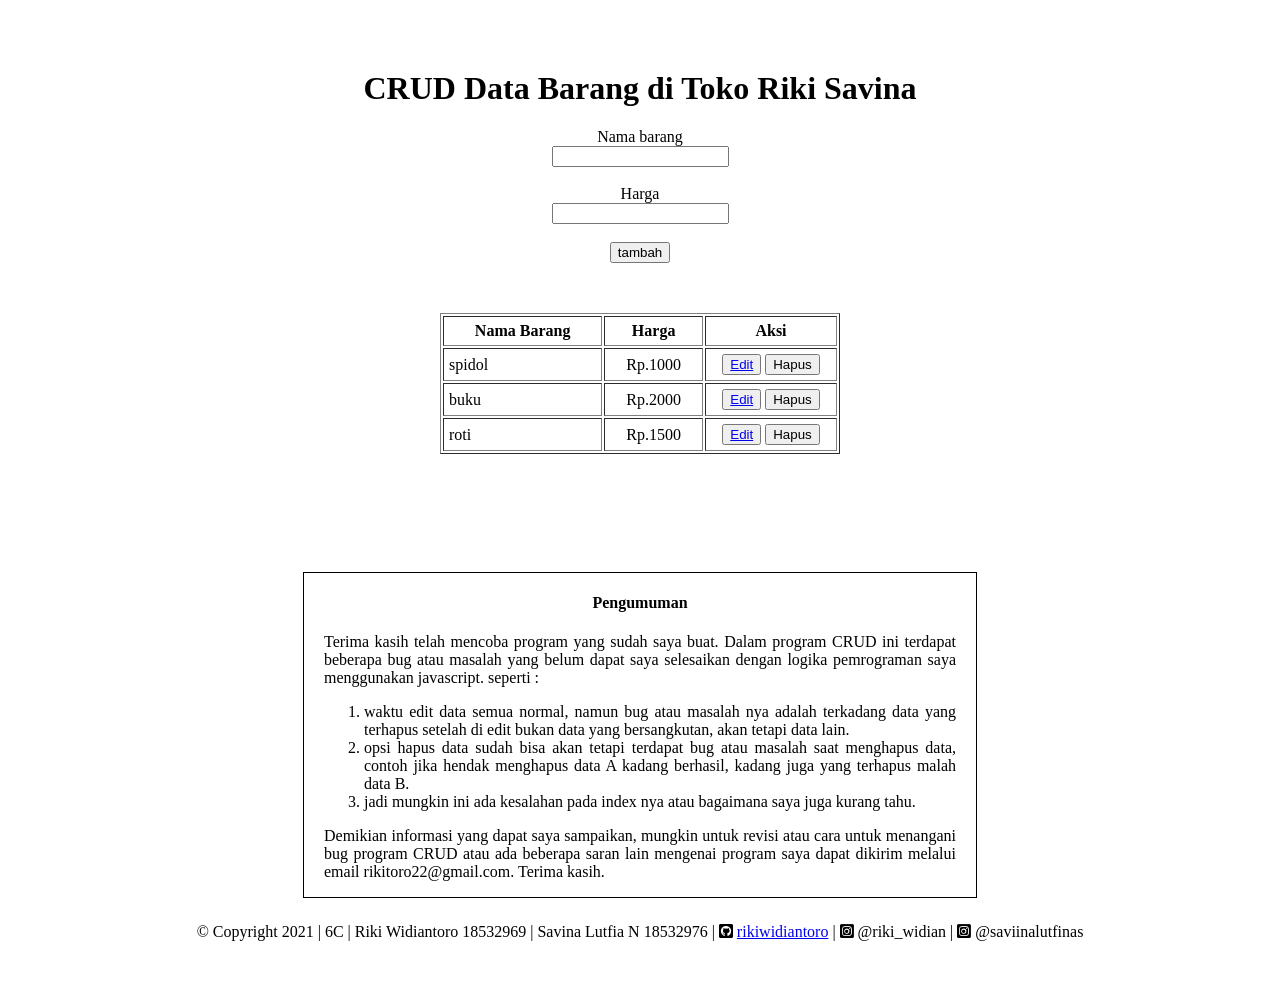
<file: tugas_5-CRUD_javascript/CRUD-6C-Riki_Widiantoro-Savina_N.html>
<!DOCTYPE html>
<html lang="en">
<head>
    <meta charset="UTF-8">
    <meta http-equiv="X-UA-Compatible" content="IE=edge">
    <meta name="viewport" content="width=device-width, initial-scale=1.0">

    <!-- pastikan untuk terhubung dengan koneksi internet untuk font-awesome -->
    <link rel="stylesheet" href="https://cdnjs.cloudflare.com/ajax/libs/font-awesome/5.13.0/css/all.min.css">
    <title>CRUD Toko Riki Savina</title>
    <style>
        .container {
            text-align: center;
            margin-top: 70px;
            margin-bottom: 50px;
        }
        table {
            margin: auto;
        }
        .aksi {
            text-align: center;
        }
        .pengumuman {
            width: 50%;
            margin: auto;
            border: 1px solid black;
            padding: 0px 20px;
            text-align: justify;
        }
        .footer {
            text-align: center;
            margin: 25px auto 50px;
        }

        /* awal pop up */
        #popup {
            visibility: hidden;
            opacity: 0;
            margin-top: -200px;
        }
        #popup:target {
            visibility:visible;
            opacity: 1;
            background-color: rgba(255,255,255,0.8);
            position: fixed;
            top:0;
            left:0;
            right:0;
            bottom:0;
            margin:0;
            z-index: 99999999999;
            transition:all 1s;
        }

        @media (min-width: 768px){
            .popup-container {
                width:600px;
            }
        }
        @media (max-width: 767px){
            .popup-container {
                width:100%;
            }
        }
        .popup-container {
            position: relative;
            margin:7% auto;
            padding:30px 50px;
            background-color: #333;
            color:#fff;
            border-radius: 3px;
        }

        a.popup-close {
            position: absolute;
            top:3px;
            right:3px;
            background-color: #fff;
            padding:7px 10px;
            font-size: 20px;
            text-decoration: none;
            line-height: 1;
            color:#333;
        }
        /* akhir pop up */
    </style>
</head>
<body>

    <!-- Nama : Riki Widiantoro | 18532969 | Kelompok 6 | Teknik Informatika 6C -->
    <!-- Nama : Savina Lutfia N | 18532976 | Kelompok 6 | Teknik Informatika 6C -->
    
    <!-- awal input -->
    <div class="container">
        <h1>CRUD Data Barang di Toko Riki Savina</h1>
        <label for="nama">Nama barang</label>
        <br>
        <input type="text" id="nama" class="nama">
        <br><br>
        <!-- <select name="kategori" id="kategori" class="kategori">
            <option value="" class="kat">makanan</option>
            <option value="" class="kat">minuman</option>
            <option value="" class="kat">camilan</option>
        </select> -->
        <label for="harga">Harga</label>
        <br>
        <input type="text" id="harga" class="harga">
        <br><br>
        <button>tambah</button>

    </div>
    <!-- akhir input -->


    <!-- awal tabel -->
    <table border="1" width="400" id="tabel" cellpadding="5">
        <tr>
            <th>Nama Barang</th>
            <th>Harga</th>
            <th width="120">Aksi</th>
        </tr>
    </table>
    <!-- akhir tabel -->


    <!-- awal pop up edit -->
    <div class="popup-wrapper" id="popup">
        <div class="popup-container">
            <h3>Edit Data Barang</h3>
            <div class="input-group">
                <input class="nEdit" type="text" placeholder="Nama barang">
                <input class="hEdit" type="text" placeholder="Harga">
                <button><a href="#closed">Edit</a></button>
            </div>
            <a href="#closed" class="popup-close">X</a>
        </div>
    </div>
    <!-- akhir pop up edit -->

    <!-- penggumuman -->
    <div class="pengumuman">
        <h4 style="text-align: center;">Pengumuman</h4>
        <p>Terima kasih telah mencoba program yang sudah saya buat. Dalam program CRUD ini terdapat beberapa bug atau masalah yang belum dapat saya selesaikan dengan logika pemrograman saya menggunakan javascript. seperti :</p>
        <ol>
            <li>waktu edit data semua normal, namun bug atau masalah nya adalah terkadang data yang terhapus setelah di edit bukan data yang bersangkutan, akan tetapi data lain.</li>
            <li>opsi hapus data sudah bisa akan tetapi terdapat bug atau masalah saat menghapus data, contoh jika hendak menghapus data A kadang berhasil, kadang juga yang terhapus malah data B.</li>
            <li>jadi mungkin ini ada kesalahan pada index nya atau bagaimana saya juga kurang tahu.</li>
        </ol>
        <p>Demikian informasi yang dapat saya sampaikan, mungkin untuk revisi atau cara untuk menangani bug program CRUD atau ada beberapa saran lain mengenai program saya dapat dikirim melalui email <span>rikitoro22@gmail.com</span>. Terima kasih.</p>
    </div>
    <!-- akhir penggumuman -->

    <!-- awal footer -->
    <div class="footer">
        <p>&copy Copyright 2021 | 6C | Riki Widiantoro 18532969 | Savina Lutfia N 18532976 | <i class="fab fa-github-square"></i> <a href="https://github.com/rikiwidiantoro" target="_blank">rikiwidiantoro</a>  |  <i class="fab fa-instagram-square"> @riki_widian</i> |  <i class="fab fa-instagram-square"> @saviinalutfinas</i></p>
    </div>
    <!-- akhir footer -->

    <script>
        // data awal dalam bentuk array
        let dataBarang = [
            {
                nama: "spidol",
                harga: "1000"
            },
            {
                nama: "buku",
                harga: "2000"
            },
            {
                nama: "roti",
                harga: "1500"
            }
        ];

        // membuat + menampilkan data
        let tabel = document.querySelector('table');

        let tEdit = `<button class="edit"><a href="#popup" class="popup-link">Edit</a></button>`;
        let tHapus = `<button class="hapus">Hapus</button>`;

        dataBarang.forEach(m => {
            tabel.innerHTML += `<tr><td>${m.nama}</td><td class="aksi">Rp.${m.harga}</td><td class="aksi">${tEdit} ${tHapus}</td></tr>`;
        });

        // // form reset
        // function inputReset() {
        //         document.querySelector(".container").reset();
        // }
        
        

        // tambah barang
        const tambah = document.querySelector('.container button');
        tambah.addEventListener('click', function() {
            let input = document.querySelector('.container .nama').value;
            let harga = document.querySelector('.container .harga').value;
            
            // let kate = document.querySelectorAll('container .kategori .kat').values();
            
            // let pil = "";
            // for ( k of kate ) {
            //     k = pil;
            // }

            // kategori.forEach(k => {
            //     // let kat = k;
            //     tabel.innerHTML += `<tr><td>${input}</td><td>${k}</td><td>${harga}</td><td>${tEdit}${tHapus}</td></tr>`;
            // });

            tabel.innerHTML += `<tr><td>${input}</td><td class="aksi">Rp.${harga}</td><td class="aksi">${tEdit} ${tHapus}</td></tr>`;

            // // form reset
            
            // input.reset();
            // harga.reset();
            // inputReset();


            // // // hapus
            hapusBarang();
            
        });
        hapusBarang();

        


        // edit barang
        // const edit = document.querySelectorAll('.edit');
        // for(f of edit) {
        //     f.addEventListener('click', function() {
        //         // let form1 = prompt('Masukkan nama barang : ');
        //     });
        // }

        function editBarang() {
            let editTombol = document.querySelector('.popup-wrapper .popup-container .input-group button');
            let tombolEditTabel = document.querySelector('.edit');
            
            editTombol.addEventListener('click', function() {
                let editNama = document.querySelector('.popup-wrapper .popup-container .input-group .nEdit').value;
                let editHarga = document.querySelector('.popup-wrapper .popup-container .input-group .hEdit').value;

                // yg dihapus
                let ppp = tombolEditTabel.parentNode.parentNode.rowIndex;
                tabel.deleteRow(ppp);


                // for ( eh of tombolEditTabel) {
                //     // let barisEditHapus = eh.parentNode.parentNode.rowIndex;
                //     console.log(eh);
                    
                //     // barisEditHapus = barisEditHapus - 1;
                //     // tabel.deleteRow(barisEditHapus);
                // }
                
                
                // while ( ed = true ) {
                //     barisEditHapus = barisEditHapus - 1;
                //     baris.deleteRow(barisEditHapus);
                // }


                // yg di edit
                tabel.innerHTML += `<tr><td>${editNama}</td><td class="aksi">Rp.${editHarga}</td><td class="aksi">${tEdit} ${tHapus}</td></tr>`;
                
                hapusBarang();
            });
        }
        editBarang();


        // hapus barang
        // const hapus = document.querySelectorAll('.hapus');
        // for( h of hapus ) {
        //     h.addEventListener('click', function() {
        //         console.log(h);
        //     });
        // }
        // function hapusBarang() {
        //     dataBarang.splice();
        // }
        function hapusBarang() {
            const hapus = document.querySelectorAll('.hapus');
            for( h of hapus ) {
                h.addEventListener('click', function(ha) {
                    let a = confirm('Anda yakin ingin menghapus?');
                    let barisTabel = h.parentNode.parentNode.rowIndex;
                    if ( ha = a ) {
                        barisTabel = barisTabel - 1;
                        tabel.deleteRow(barisTabel);
                    } else {
                        console.log('salah');
                    }
                });
            }
        }




    </script>

</body>
</html>
</file>
<file: Tugas_4-landing_bootstrap/css/style.css>
/* Navbar */
.navbar-brand {
    font: 32px Viga;
}


/* Jumbotron */
.jumbotron {
    background: url(../img/jumbotron-bg.jpg);
    background-size: cover;
    height: 540px;
    position: relative;
    z-index: -1;
}

.jumbotron::after {
    content: '';
    display: block;
    position: absolute;
    width: 100%;
    height: 50%;
    background-image: linear-gradient(to top, rgba(0,0,0,1), rgba(0,0,0,0));
    bottom: 0;
}

.jumbotron .container {
    color: white;
    text-align: center;
    position: relative;
    z-index: 1;
}

.jumbotron .display-4 {
    font-weight: 200;
    font-size: 2.6em;
    margin-top: 100px;
    text-shadow: 1px 1px 1px rgba(0, 0, 0, 0.5);
    margin-bottom: 50px;
    /* tambahan */
    opacity: 0;
    transform: translate(0, -150px);
    transition: 2.6s;
}

/* tambahan */
.jumbotron .display-4.tMuncul {
    opacity: 1;
    transform: translate(0, 0);
}

.jumbotron .display-4 span {
    font-weight: 500;
}



/* Info Panel */
.info-panel {
    background-color: white;
    padding: 30px;
    margin-top: -120px;
    border-radius: 12px;
    box-shadow: 0 3px 20px rgba(0, 0, 0, 0.6);
}
.info-panel .y {
    /* tambahan */
    opacity: 0;
    transform: translate(0, -20px);
    transition: 2s;
}

.info-panel .y.iMuncul {
    opacity: 1;
    transform: translate(0,0);
}

.info-panel h4 {
    font-size: 16px;
    font-weight: bold;
    margin-top: 20px;
    text-transform: uppercase;
}

.info-panel p {
    font-size: 14px;
    font-weight: lighter;
    color: #acacac;
}


/* Workingspace */
.workingspace {
    margin-top: 120px;
    text-align: center;
}

.workingspace img {
    margin-bottom: 20px;
    /* tambahan */
    opacity: 0;
    transform: translate(0, -50px);
    transition: 2s;
}

/* tambahan */
.workingspace .img-fluid.gMuncul {
    opacity: 1;
    transform: translate(0,0);
}

.workingspace h2 {
    font-size: 52px;
    text-transform: uppercase;
    font-weight: 200;
    /* tambahan */
    opacity: 0;
    transform: translate(200px, 0);
    transition: 2.2s;
}
/* tambahan */
.workingspace h2.workingspaceMuncul {
    opacity: 1;
    transform: translate(0,0);
}

.workingspace h2 span {
    font-weight: 500;
}

.workingspace p {
    font-size: 18px;
    color: #ACACAC;
    font-weight: 200;
    /* tambahan */
    opacity: 0;
    transform: translate(200px, 0);
    transition: 2.2s;
}
/* tambahan */
.workingspace p.workingspaceMuncul {
    opacity: 1;
    transform: translate(0,0);
}


/* Testimonial */
.testimonial {
    margin-top: 130px;
}

.testimonial p {
    font-size: 1.4em;
    text-align: center;
    font-weight: 200;
    font-style: italic;
    margin-bottom: 30px;
}

.testimonial img {
    width: 80px;
    height: 80px;
    margin: 10px;
    border-radius: 50%;
    filter: grayscale(1);
}

.testimonial .img-main {
    width: 100px;
    height: 100px;
    margin-top: -5px;
    filter: grayscale(0);
}

.testimonial .info-text h5 {
    font-size: 16px;
    font-weight: bold;
}

.testimonial .info-text p {
    font-size: 12px;
    margin-top: -5px;
    color: #acacac;
    font-style: normal;
}

/* tambahan */
.testimonial .d-flex img:hover {
    transform: translate(0,-10px);
    transition: 0.5s;
}


/* Utility */
.tombol {
    border-radius: 40px;
    text-transform: uppercase;
}

/* RESPONSIVE */
@media (min-width: 992px) {
    .navbar {
        padding-top: 20px;
    }
    
    .navbar-brand, .nav-link {
        color: white !important;
        text-shadow: 1px 1px 2px rgba(0, 0, 0, 0.5)
    }

    .nav-link {
        text-transform: uppercase;
        margin-right: 20px;
    }

    .nav-link:hover::after,
    .nav-link.active::after {
        content: '';
        display: block;
        border-bottom: 3px solid #0B63DC;
        margin: auto;
        margin-bottom: -8px;
        width: 50%;
        padding-top: 5px;
    }


    .jumbotron {
        margin-top: -90px;
        height: 640px;
    }

    .jumbotron .display-4 {
        font-size: 5em;
        margin-top: 150px;
    }


    .workingspace {
        text-align: left;
    }


    .testimonial p {
        font-size: 2em;
    }

}
</file>
<file: tugas_8-UTS/coba/frontend/style.css>
.isi {
    width: 400px;
    height: 500px;
    /* background-color: #acacac; */
    margin: auto;
    border: 1px solid rgb(0, 0, 0);
    position: relative;
}
.isi-hasil {
    width: 400px;
    height: 100px;
    background-color: rgb(139, 139, 139);
}
.isi-hasil .hasilnya p {
    text-align: center;
    line-height: 100px;
    font-size: 40px;
    color: rgb(255, 255, 255);
}
.isi-atas {
    width: 400px;
    height: 200px;
    border-top: 1px solid black;
}
.isi-atas .komputer p {
    margin: 50px auto;
    width: 200px;
    height: 100px;
    border: 1px solid rgb(0, 0, 0);
    line-height: 100px;
    font-size: 32px;
    font-weight: bold;
}
.vs {
    position: absolute;
    border: 1px solid black;
    left: 44%;
    top: 56%;
    z-index: 1;
    background-color: white;
    padding: 0px 14px;
}
.vs p {
    font-size: 20px;
    margin-top: 6px; 
}
.isi-bawah {
    width: 400px;
    height: 200px;
    border-top: 1px solid black;
    line-height: 200px;
}
</file>
